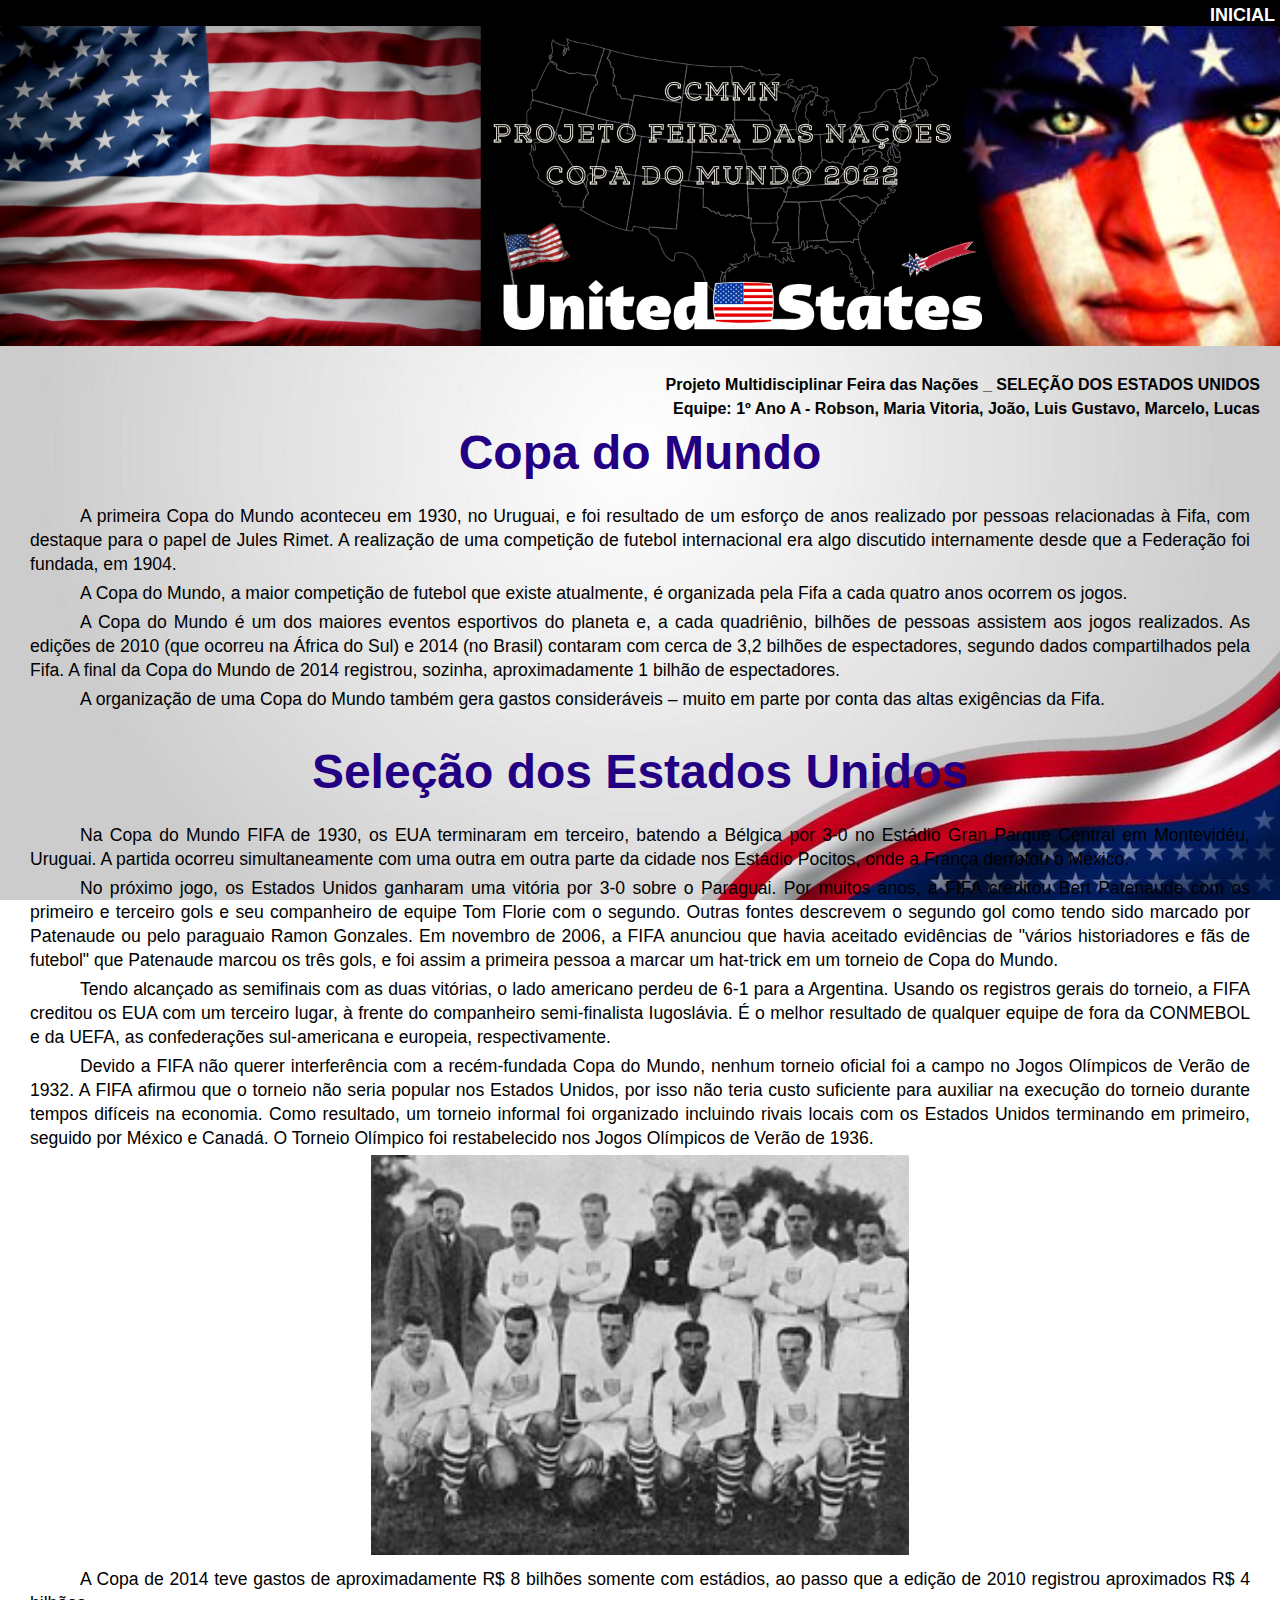
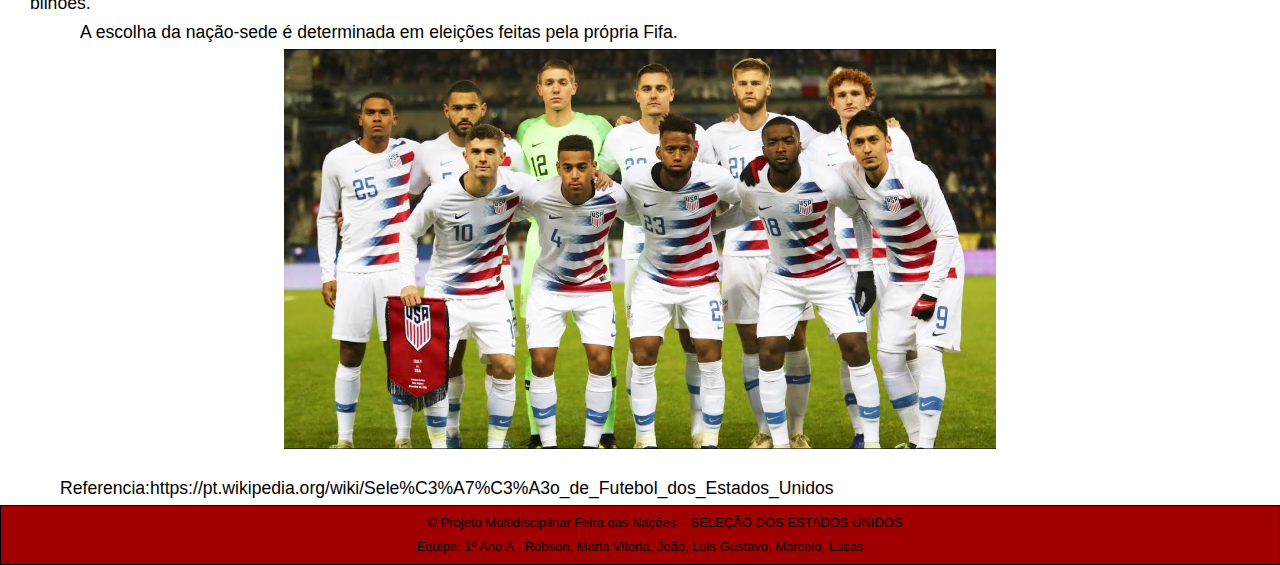
<file: index.html>
<!DOCTYPE html>
<html lang="pt-br">
    <head>
        <meta charset="UTF-8">
        <meta http-equiv="X-UA-Compatible" content="IE=edge">
        <meta name="viewport" content="width=device-width, initial-scale=1.0">
        <title>PROJETO Feira das Nações _ ESTADOS UNIDOS</title>
        <link rel="stylesheet" href="reset.css">
        <link rel="stylesheet" href="style.css">
    </head>
    <body>
        <header>
            <div>
                <Nav>
                    <ul>
                        <li><a href="https://mrneumannprof.github.io/nacoes/index.html">INICIAL</a></li>
                    </ul>
                </Nav>
            </div>
            <img id="capa" src="4.png">
        </header>
        <main>
            <section>
                <div>
                    <h1 class="topo">Projeto Multidisciplinar Feira das Nações _ SELEÇÃO DOS ESTADOS UNIDOS</h1>
                    <h2 class="topo">Equipe: 1º Ano A - Robson, Maria Vitoria, João, Luis Gustavo, Marcelo, Lucas</h2>
                </div>
            </section>
            <section>
                <div>
                    <h1 class="titulo">Copa do Mundo</h1>

                    &nbsp;
                    
                    <p>A primeira Copa do Mundo aconteceu em 1930, no Uruguai, e foi resultado de um esforço de anos realizado por pessoas relacionadas à Fifa, com destaque para o papel de Jules Rimet. A realização de uma competição de futebol internacional era algo discutido internamente desde que a Federação foi fundada, em 1904.</p>

                    <p>A Copa do Mundo, a maior competição de futebol que existe atualmente, é organizada pela Fifa a cada quatro anos ocorrem os jogos.</p>

                    <p>A Copa do Mundo é um dos maiores eventos esportivos do planeta e, a cada quadriênio, bilhões de pessoas assistem aos jogos realizados. As edições de 2010 (que ocorreu na África do Sul) e 2014 (no Brasil) contaram com cerca de 3,2 bilhões de espectadores, segundo dados compartilhados pela Fifa. A final da Copa do Mundo de 2014 registrou, sozinha, aproximadamente 1 bilhão de espectadores.</p>

                    <p>A organização de uma Copa do Mundo também gera gastos consideráveis – muito em parte por conta das altas exigências da Fifa.</p>
                  
                    &nbsp;
                
                </div>
                <div>
                    <h1 class="titulo">Seleção dos Estados Unidos</h1>
                
                    &nbsp;

                    <p>Na Copa do Mundo FIFA de 1930, os EUA terminaram em terceiro, batendo a Bélgica por 3-0 no Estádio Gran Parque Central em Montevidéu, Uruguai. A partida ocorreu simultaneamente com uma outra em outra parte da cidade nos Estádio Pocitos, onde a França derrotou o México.</p>

                    <p>No próximo jogo, os Estados Unidos ganharam uma vitória por 3-0 sobre o Paraguai. Por muitos anos, a FIFA creditou Bert Patenaude com os primeiro e terceiro gols e seu companheiro de equipe Tom Florie com o segundo. Outras fontes descrevem o segundo gol como tendo sido marcado por Patenaude ou pelo paraguaio Ramon Gonzales. Em novembro de 2006, a FIFA anunciou que havia aceitado evidências de "vários historiadores e fãs de futebol" que Patenaude marcou os três gols, e foi assim a primeira pessoa a marcar um hat-trick em um torneio de Copa do Mundo.</p>

                    <p>Tendo alcançado as semifinais com as duas vitórias, o lado americano perdeu de 6-1 para a Argentina. Usando os registros gerais do torneio, a FIFA creditou os EUA com um terceiro lugar, à frente do companheiro semi-finalista Iugoslávia. É o melhor resultado de qualquer equipe de fora da CONMEBOL e da UEFA, as confederações sul-americana e europeia, respectivamente.</p>

                    <p>Devido a FIFA não querer interferência com a recém-fundada Copa do Mundo, nenhum torneio oficial foi a campo no Jogos Olímpicos de Verão de 1932. A FIFA afirmou que o torneio não seria popular nos Estados Unidos, por isso não teria custo suficiente para auxiliar na execução do torneio durante tempos difíceis na economia. Como resultado, um torneio informal foi organizado incluindo rivais locais com os Estados Unidos terminando em primeiro, seguido por México e Canadá. O Torneio Olímpico foi restabelecido nos Jogos Olímpicos de Verão de 1936.</p>
                    
                    <img class="selecao" src="imagens/antiga.png" alt="Seleção">

                    <p>A Copa de 2014 teve gastos de aproximadamente R$ 8 bilhões somente com estádios, ao passo que a edição de 2010 registrou aproximados R$ 4 bilhões.</p>

                    <p>A escolha da nação-sede é determinada em eleições feitas pela própria Fifa.</p>
                    
                    <img class="selecao" src="imagens/atual.jpg" alt="Seleção2022">
                
                </div>

                    <p>Referencia:https://pt.wikipedia.org/wiki/Sele%C3%A7%C3%A3o_de_Futebol_dos_Estados_Unidos</p>
            </section>
        </main>
        <footer>
            <p class="copyright">&copy; Projeto Multidisciplinar Feira das Nações _ SELEÇÃO DOS ESTADOS UNIDOS<br>Equipe: 1º Ano A - Robson, Maria Vitoria, João, Luis Gustavo, Marcelo, Lucas</p>
        </footer>
    </body>
</html>
</file>
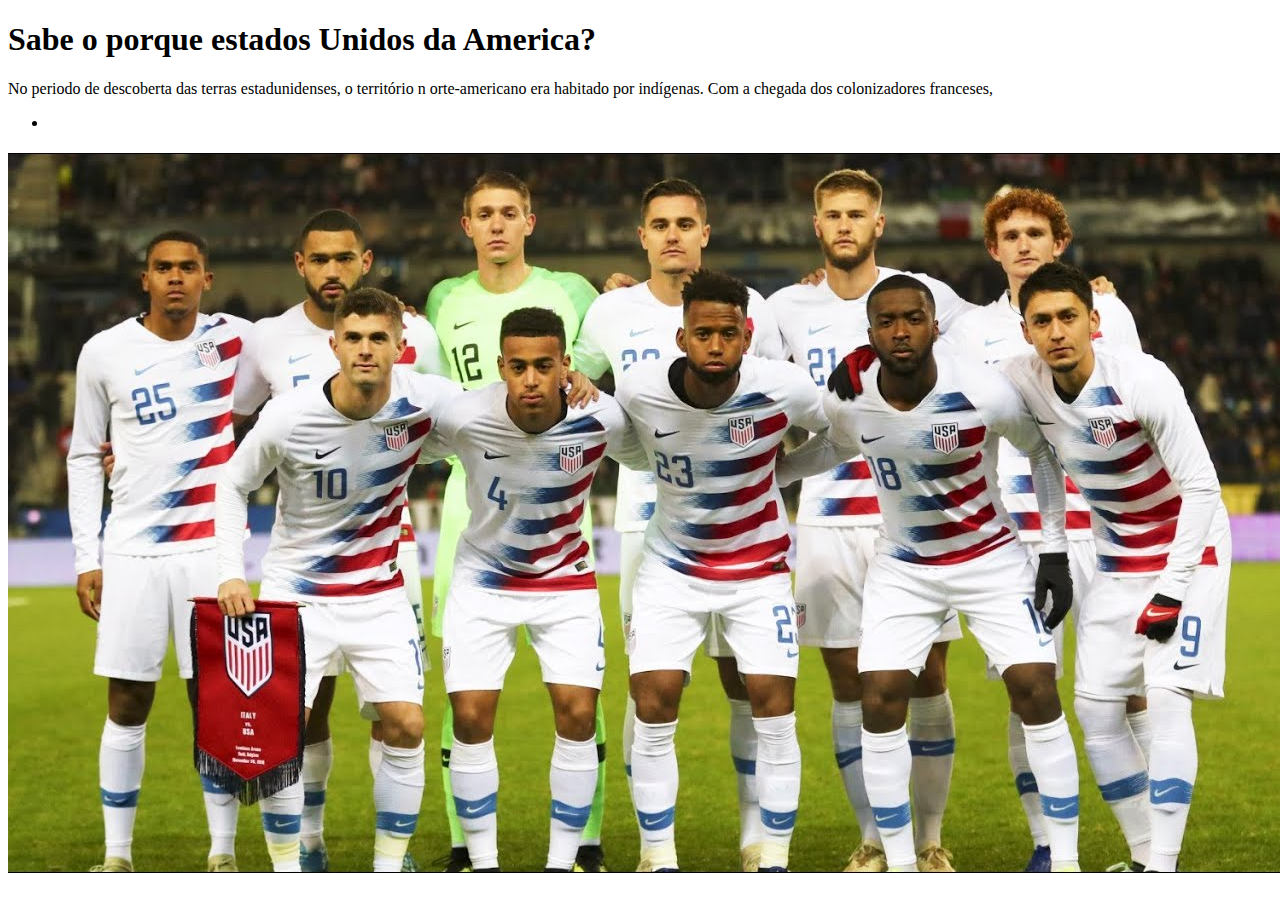
<file: curiosidades.html>
<!DOCTYPE html>
<html lang="pt-br">
<head>
    <meta charset="UTF-8">
    <meta http-equiv="X-UA-Compatible" content="IE=edge">
    <meta name="viewport" content="width=device-width, initial-scale=1.0">
    <title>Document</title>
</head>
<body>
    <h1>Sabe o porque estados Unidos da America?</h1>
    <p>No periodo de descoberta das terras estadunidenses, o território n orte-americano era habitado por indígenas. Com a chegada dos colonizadores franceses,</p>
    <ul>
        <li></li>
    </ul>
    <h1></h1>
    <img src="imagens/atual.jpg">
</body>
</html>
</file>
<file: style.css>
* {
    margin: 0;
    padding: 0 0 0 0;
    box-sizing: 0;
}
nav {
    position:absolute;
    top: 0px;
    left: 0px;
    right: 0px;
    float: right;
    background-color: black;
    padding: 0px 5px 0px 0px;
}
nav li {
    display: inline;
    font: 1.1em sans-serif;
    float: right;
    margin: 0 0 0 0;
    text-decoration: none;
    padding: 5px 0 0 15px;    
}

nav a {
    color: white;
    text-transform: uppercase;
    font-weight: bold;
    font-size: 18px;
    text-decoration: none;
    padding: 0 0 0 0;
}

nav a:hover {
    font-size: 18px;
    color:red;
    padding: 0 0 0 0;
}

body {
    margin: 0px;
    padding: 0px;
    line-height: 1.5em;
    text-align: center;
    font-family: sans-serif;
    background-image:url("imagens/blank-space-united-states-flag-background-free-vector.jpg");
    background-size: cover;
    background-repeat:no-repeat;
    background-attachment:fixed;    
    background-position: center center;
    border-color:white;
}

#capa {
    width: 100%;
    float: center;
    margin: 5.9px 0px 0px 0px;
}

.topo {
    color: black;
    text-align: right;
    font-weight: bolder;
    font-size: 1em;
    position:static;
}

.titulo {
    color:#230083;
    text-align: center;
    margin: 10px;    
}

h1 {
    border: 3px;
    font-size: 3em;
    font-weight: bolder; 
}

h2 {
    border: 3px;
    font-size: 3em;
    font-weight: bolder; 
}

.titulo2 {
    color:#230083;
    text-align: center;
    margin: 10px;
    border: 1px dotted white;
}

div {
    margin: 20px;
}

h3 {
    color:#230083;
    margin-left: 40px;
    margin-right: 20px;
    text-align: justify;
    font-weight: bolder;
    font-size: 1.3em;
}

p {
    color:  black;
    margin-left: 10px;
    text-align: justify;
    margin-right: 10px;
    font-size: 1.1em;
    margin-top: 5px;
    margin-bottom: 5px;
    text-indent: 50px;
}

.selecao {
    height: 400px;
    justify-content: center;
}

li {
    color:  #000000;
    margin-left: 40px;
    margin-right: 20px;
    text-align: justify;
    font-size: 1.05em;
    margin-top: 5px;
    margin-bottom: 5px;
}

.itens {
	color:  black;
	text-decoration: underline;
}

.tabela {
    align: center;
}

table {
    color:  black;
    margin: 0 20px 0 20px;
    border-color: black;
    font-size: 1.05em;
    align: center;
    vertical-align: middle;
}

th {
    color:  black;    
    text-transform: uppercase;
    font-weight: bold;
    margin-left: 40px;
    text-align: center;
    vertical-align: middle;
    font-size: 1.05em;
    border: 2px solid rgba(163, 0, 63, 0.588);
    padding: 10px;
}
td {
    color:  black;
    text-align: center;
    vertical-align: middle;
    font-size: 1.05em;
    border: 2px solid rgba(163, 0, 63, 0.588);
    padding: 10px;
}

.turma {
    font-weight: bold;
    text-align: center;
    vertical-align: middle;
}

.espaço {
    font-size: 0;
    margin: 0;
    line-height: 0.5;
}

#bandeira {
    width: 80px;
    text-align: center;
    border: 0.1px solid black;    
    margin: 5px;
    vertical-align: middle;
}

#carouselExampleInterval{
    size: 30%;
    width: 50px;
}

.mascot {
    height: 300px;
    justify-content: center;
    margin: 20px;
}

#bandeiras {
    width: 100px;
    text-align: center;
    border: 0.1px solid black;    
    margin: 5px;
    vertical-align: middle;
}

.copa {
    height: 300px;
    justify-content: center;
    margin: 20px;
}

#mapa {
    width: 70%;
    justify-content: center;
}

#tabela {
    width: 49%;
    justify-content: center;
    margin: 0;
    align:center;
}

#estadio1 {
    width: 40%;
    justify-content: center;
    vertical-align: top;
    color: white;
}

#estadio2 {
    width: 50%;
    justify-content: center;
    vertical-align: middle;
}

#Ranking{
    color: black;
    background-image: url(imagens/fundob2.jpg);
    width: 100%;
    float: center;
}

.Ranking{
    color: black;
}
td, li {
    color: black;
    vertical-align:middle;
}

.topicos {
    color:  #ffffff;
    margin-left: 40px;
    margin-right: 20px;
    text-align: justify;
    font-size: 1.05em;
    margin-top: 5px;
    margin-bottom: 5px;
}

.mascote {
    width: 20%;
    justify-content: left;
    margin-left: 20px;
}

.container {
    display: flex;
    align-items: center;
    justify-content: center; 
}

h4 {
    color:  #ffffff;
    margin: 20px;
    text-align: justify;
    font-size: 1.05em;
}

.vertical {
    height: 250px;
    width: 2px;
}

.relative {
    padding: 20px;
    border: 3px dotted yellow;
    background-color: lightcyan;
    position: relative;
    color: royalblue;
}

.alterado {
    top: 10px;
    left: 10px;
}

.absolute {
    height: 10px;
    width: 140px;
    position: absolute;
    top: 0px;   
}

.fixed {
    background-color: lightpink;
    color:black;
    text-align: center;
    position: fixed;
    top: 50px;
    left: 50px;
}

.sticky {
    background-color:peru;
    color:brown;
    text-align: center;
    position: sticky;
    top: 0px;
    left: 150px;
}

.copyright {
    color:  #000000;
    text-align: center;
    font-size: 1em;
}

footer {
    text-align: center;
    font-size: 13px;
    border: black solid 1px;
    background-color: rgb(160, 0, 0);
    padding: 0px;
    margin: 0px;
    box-sizing: border-box;
}
</file>
